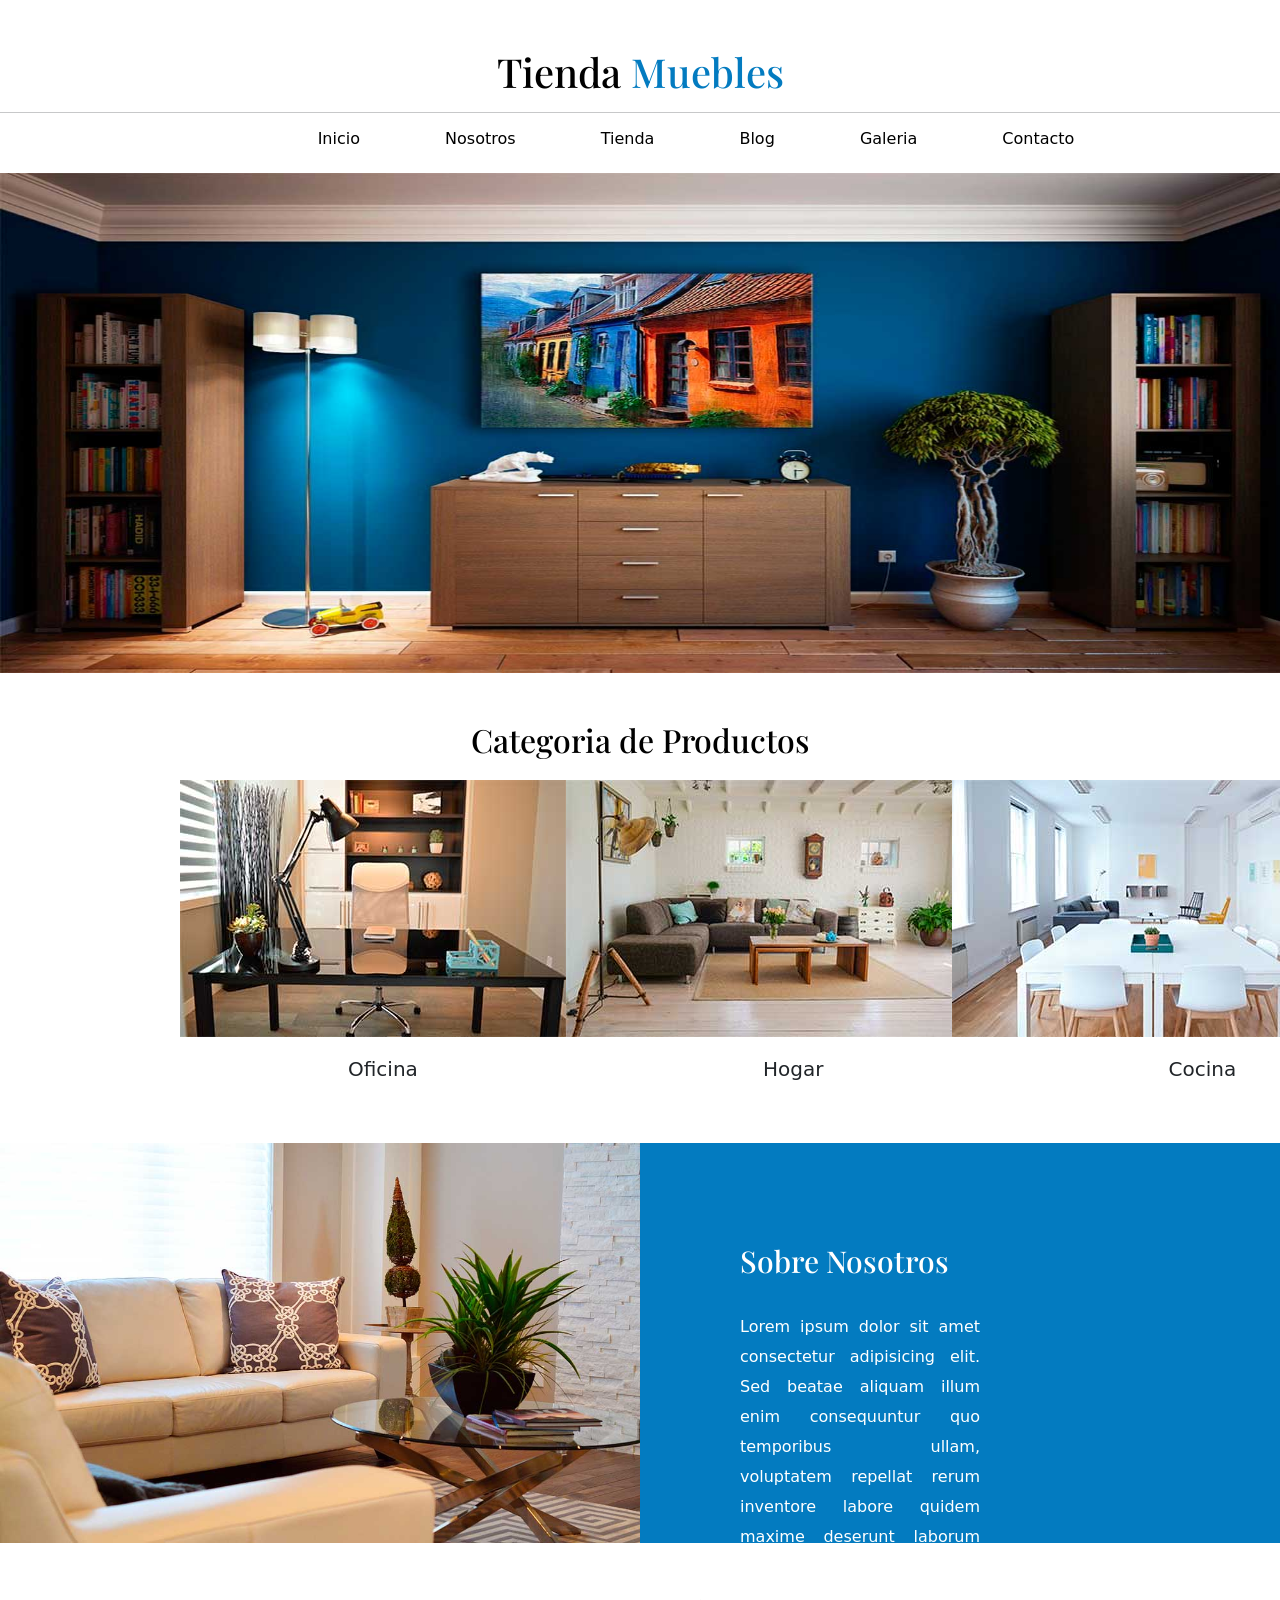
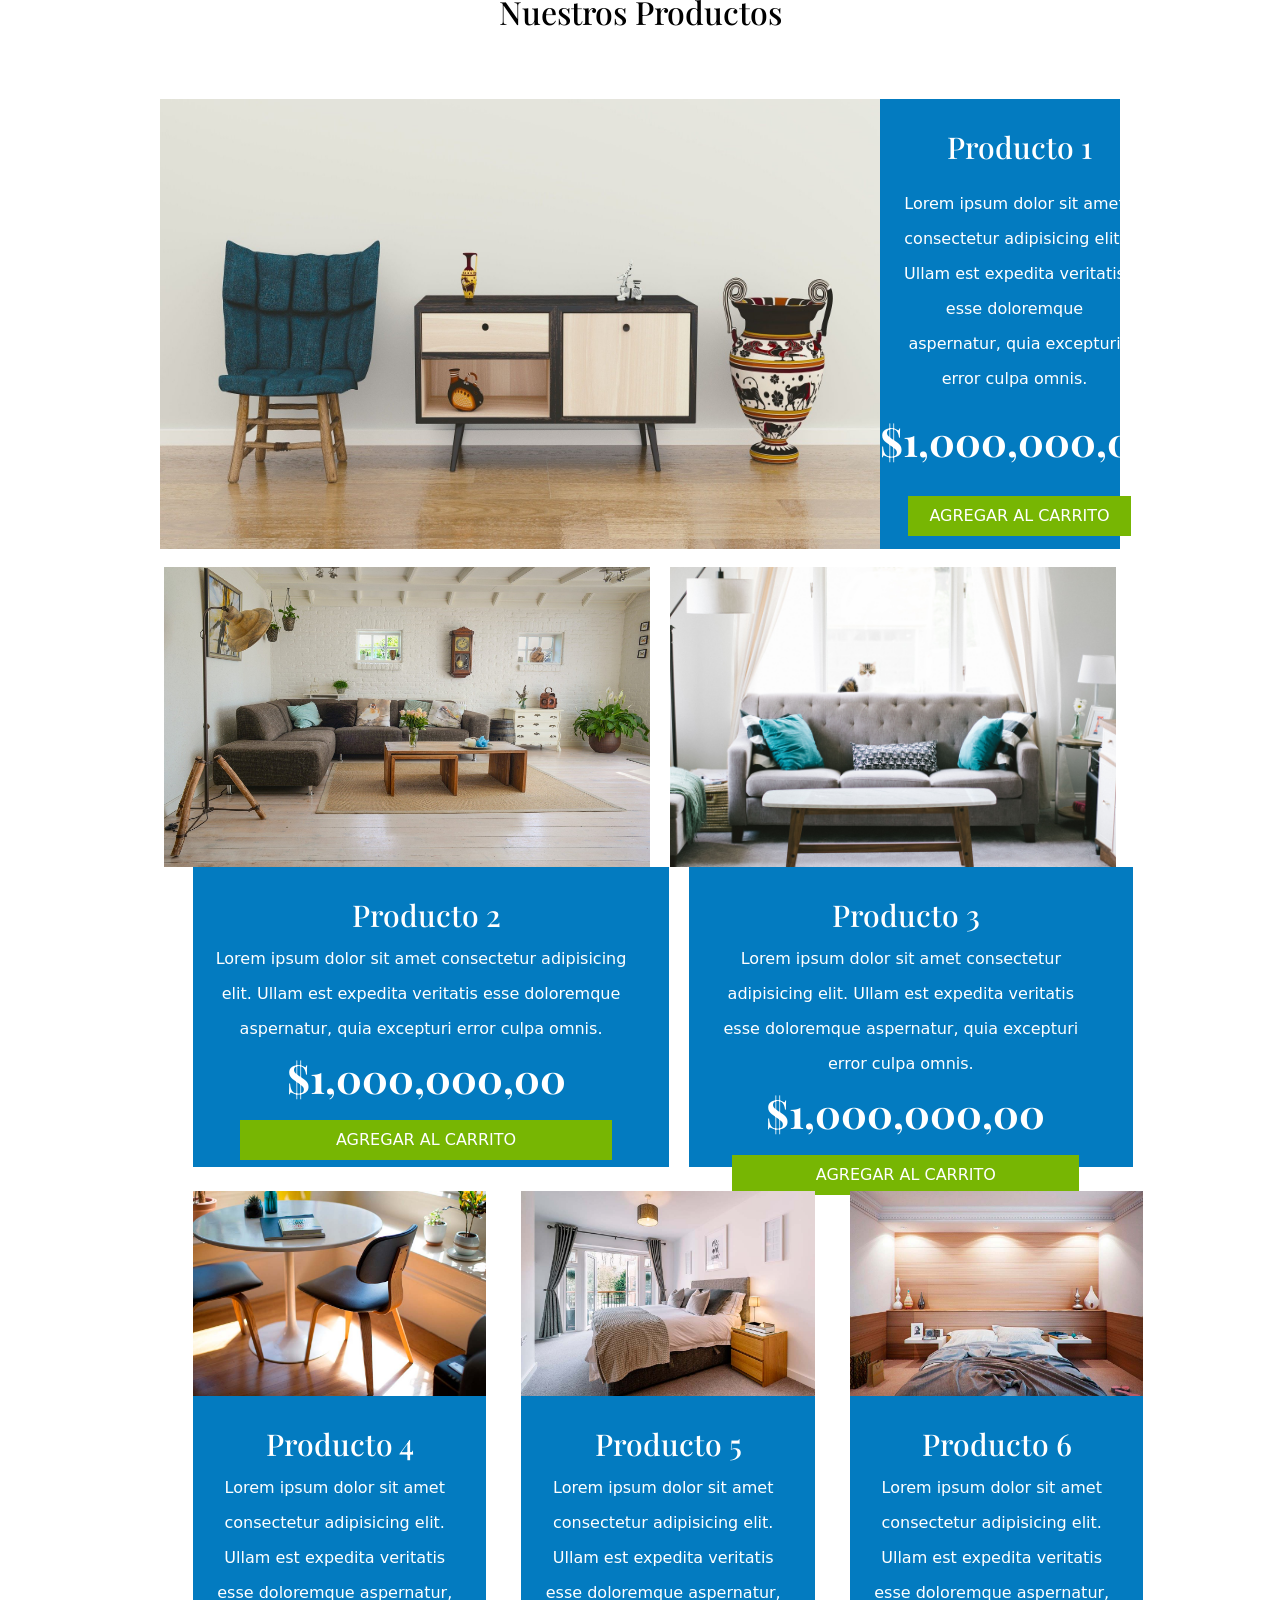
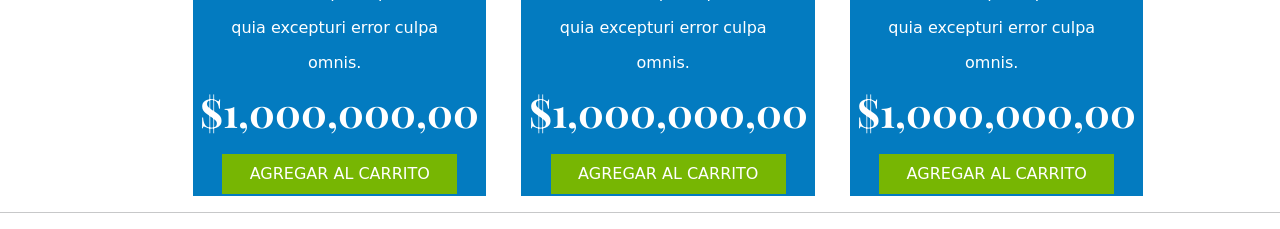
<file: index.html>
<!DOCTYPE html>
<html lang="en">
<head>
    <meta charset="UTF-8">
    <meta http-equiv="X-UA-Compatible" content="IE=edge">
    <meta name="viewport" content="width=device-width, initial-scale=1.0">
    <link rel="stylesheet" href="/stylesheet.css">
    <link href="https://cdn.jsdelivr.net/npm/bootstrap@5.0.2/dist/css/bootstrap.min.css" rel="stylesheet" integrity="sha384-EVSTQN3/azprG1Anm3QDgpJLIm9Nao0Yz1ztcQTwFspd3yD65VohhpuuCOmLASjC" crossorigin="anonymous">
<script src="https://cdn.jsdelivr.net/npm/bootstrap@5.0.2/dist/js/bootstrap.bundle.min.js" integrity="sha384-MrcW6ZMFYlzcLA8Nl+NtUVF0sA7MsXsP1UyJoMp4YLEuNSfAP+JcXn/tWtIaxVXM" crossorigin="anonymous"></script>
<link rel="preconnect" href="https://fonts.googleapis.com">
<link rel="preconnect" href="https://fonts.gstatic.com">
<link href="https://fonts.googleapis.com/css2?family=Playfair+Display:wght@700&family=Raleway:wght@400;700;900&display=swap" rel="stylesheet">
    <title>Muebles</title>
    
</head>
                    <div class="text-center pt-5">
                <h1 style="font-family: 'Playfair Display';">
                <span style="color:black;">Tienda</span> <span style="color:#037BC0;">Muebles</span>
                <hr>
                </h1>
                        </div>
                    <div class="text-center d-inline h6">
   <ul style="list-style-type: none;margin: 0;">
    <li style="display:inline; margin-left: 80px; font-weight: light;"><a href="/index.html" style="color:black;">Inicio</a></li>
    <li style="display:inline; margin-left: 80px; font-weight: light;"><a href="/Nosotros.html" style="color:black;">Nosotros</a></li>
    <li style="display:inline; margin-left: 80px; font-weight: light;"><a href="/Tienda.html" style="color:black;">Tienda</a></li>
    <li style="display:inline; margin-left: 80px; font-weight: light;"><a href="/Blog.html" style="color:black;">Blog</a></li>
    <li style="display:inline; margin-left: 80px; font-weight: light;"><a href="/Galeria.html" style="color:black;">Galeria</a></li>
    <li style="display:inline; margin-left: 80px; font-weight: light;"><a href="/Contacto.html" style="color:black;">Contacto</a></li>
    </ul>
                    </div>
<body>
        <div>
    <img src="/Imagenes Ecommerce/principal.jpg" style="width: 100%; height:500px; margin-top:25px ;">
    </div>
            <div class="text-center mt-5">
        <h2 style="color:black; font-family: 'Playfair Display';" style="text-align:center;">
            Categoria de Productos
        </h2>
    </div>
            <div style="display: grid; grid-auto-flow:column; grid-column-gap: 0px; margin-left: 180px; margin-top:20px; margin-right:180px ;">
            <img src="Imagenes Ecommerce/categoria1.jpg">

            <img src="Imagenes Ecommerce/categoria2.jpg">
            <img src="Imagenes Ecommerce/categoria3.jpg">
            </div>
            <div style="margin-top:20px">
            <span style="margin-left:348px; margin-top:50px ;" class="h5">Oficina</span>
            <span style="margin-left:340px ;" class="h5">Hogar</span>
            <span style="margin-left:340px ;" class="h5">Cocina</span>
            </div>
                <div>
                <div style=" width: 50%; height:400px; background-color: #037BC0;  float:right; margin-top:60px ;"><h2 style="font-family: 'Playfair Display'; color: white; font-size:30px; padding-left:100px; padding-top: 100px;">Sobre Nosotros</h2><h6 style="color:white; font-weight:lighter; text-align:justify; padding-left:100px; padding-right:300px; line-height:30px; padding-top: 25px;">Lorem ipsum dolor sit amet consectetur adipisicing elit. Sed beatae aliquam illum enim consequuntur quo temporibus ullam, voluptatem repellat rerum inventore labore quidem maxime deserunt laborum asperiores perspiciatis! Perspiciatis, sit?</h6></div>
                <img src="/Imagenes Ecommerce/nosotros.jpg" style="width: 50%; height:400px;  float:left; margin-top:60px ;">
                </div>
                
                <h2 class="Nuestros-Productos" style="color:black; font-family: 'Playfair Display'; padding-top:450px ;">
                    Nuestros Productos
                </h2>
               <div class="DivProducts">
                <img src="/Imagenes Ecommerce/galeria_09.jpg" class="imagen-item-1">
                <div class="DivItem">
                    <h1 style="font-family: 'Playfair Display'; color: white; font-size: 30px; text-align: center; padding-top:30px;">Producto 1</h1>
                    <h6 style="color:white; font-weight:lighter; text-align:center; padding-left:20px; padding-right:30px; line-height:35px;
">Lorem ipsum dolor sit amet consectetur adipisicing elit. Ullam est expedita veritatis esse doloremque aspernatur, quia excepturi error culpa omnis.</h6>
                    <h1 style="font-family:'Playfair Display'; color:white; font-weight:bolder; text-align: center;padding-bottom:10px">$1,000,000,00</h1>
                    <div class="agregar-carrito1"><h6 style="color:white; padding-top:10px; text-align: center;">AGREGAR AL CARRITO</h1></div>
                    </div>
                </div>
                <br><br><br><br><br><br><br><br><br><br><br><br><br><br><br><br><br><br><br><br><br><br>
            <div style="padding-left:40px; display:flex; justify-content: center; align-items: center;">
            <img src="/Imagenes Ecommerce/galeria_07.jpg" class="imagen-7">
            <img src="/Imagenes Ecommerce/galeria_06.jpg" class="imagen-6">
            </div>
        <div class="product-2">
            <div style="width: 43.8%;height:300px;padding-right:10px; background-color: #037BC0;" class="float-left">
                <h1 style="font-family: 'Playfair Display'; color: white; font-size: 30px; text-align: center; padding-top:30px;">Producto 2</h1>
                <h6 style="color:white; font-weight:lighter; text-align:center; padding-left:20px; padding-right:30px; line-height:35px;
">Lorem ipsum dolor sit amet consectetur adipisicing elit. Ullam est expedita veritatis esse doloremque aspernatur, quia excepturi error culpa omnis.</h6>
<h1 style="font-family:'Playfair Display'; color:white; font-weight:bolder; text-align: center;padding-bottom:10px">$1,000,000,00</h1>
<div class="agregar-carrito1"><h6 style="color:white; padding-top:10px; text-align: center;">AGREGAR AL CARRITO</h1></div>
        </div>
        <div style="padding-left:20px;"></div>
        <div style="width: 40.8%;height:300px;padding-right:10px; background-color: #037BC0;">
            <h1 style="font-family: 'Playfair Display'; color: white; font-size: 30px; text-align: center; padding-top:30px;">Producto 3</h1>
            <h6 style="color:white; font-weight:lighter; text-align:center; padding-left:20px; padding-right:30px; line-height:35px;
">Lorem ipsum dolor sit amet consectetur adipisicing elit. Ullam est expedita veritatis esse doloremque aspernatur, quia excepturi error culpa omnis.</h6>
<h1 style="font-family:'Playfair Display'; color:white; font-weight:bolder; text-align: center;padding-bottom:10px">$1,000,000,00</h1>
<div class="agregar-carrito1"><h6 style="color:white; padding-top:10px; text-align: center;">AGREGAR AL CARRITO</h1></div>
    </div>
</div>
<br>
    <div class="product-3">
        <img src="/Imagenes Ecommerce/producto4.jpg" style="width: 27%;">
        <div style="padding-left:35px ;"></div>
        <img src="/Imagenes Ecommerce/producto5.jpg" style="width: 27%;">
        <div style="padding-left:35px ;"></div>
        <img src="/Imagenes Ecommerce/producto6.jpg" style="width: 27%;">
        <div class="divitem-456"></div>
</div>
<div class="divitem-456">
    <div style="width:27%; background-color: #037BC0; height:400px;">  <h1 style="font-family: 'Playfair Display'; color: white; font-size: 30px; text-align: center; padding-top:30px;">Producto 4</h1> <h6 style="color:white; font-weight:lighter; text-align:center; padding-left:20px; padding-right:30px; line-height:35px;
        ">Lorem ipsum dolor sit amet consectetur adipisicing elit. Ullam est expedita veritatis esse doloremque aspernatur, quia excepturi error culpa omnis.</h6> <h1 style="font-family:'Playfair Display'; color:white; font-weight:bolder; text-align: center;padding-bottom:10px">$1,000,000,00</h1> <div class="agregar-carrito1"><h6 style="color:white; padding-top:10px; text-align: center;">AGREGAR AL CARRITO</h1></div></div>
    <div style="padding-left:35px ;"></div>
    <div style="width:27%; background-color: #037BC0; height:400px;"> <h1 style="font-family: 'Playfair Display'; color: white; font-size: 30px; text-align: center; padding-top:30px;">Producto 5</h1> <h6 style="color:white; font-weight:lighter; text-align:center; padding-left:20px; padding-right:30px; line-height:35px;
        ">Lorem ipsum dolor sit amet consectetur adipisicing elit. Ullam est expedita veritatis esse doloremque aspernatur, quia excepturi error culpa omnis.</h6> <h1 style="font-family:'Playfair Display'; color:white; font-weight:bolder; text-align: center;padding-bottom:10px">$1,000,000,00</h1> <div class="agregar-carrito1"><h6 style="color:white; padding-top:10px; text-align: center;">AGREGAR AL CARRITO</h1></div></div>
    <div style="padding-left:35px ;"></div>
    <div style="width:27%; background-color: #037BC0; height:400px;"> <h1 style="font-family: 'Playfair Display'; color: white; font-size: 30px; text-align: center; padding-top:30px;">Producto 6</h1> <h6 style="color:white; font-weight:lighter; text-align:center; padding-left:20px; padding-right:30px; line-height:35px;
        ">Lorem ipsum dolor sit amet consectetur adipisicing elit. Ullam est expedita veritatis esse doloremque aspernatur, quia excepturi error culpa omnis.</h6> <h1 style="font-family:'Playfair Display'; color:white; font-weight:bolder; text-align: center;padding-bottom:10px">$1,000,000,00</h1> <div class="agregar-carrito1"><h6 style="color:white; padding-top:10px; text-align: center;">AGREGAR AL CARRITO</h1></div></div>

</div>


<hr>
</body>

</html>
</file>
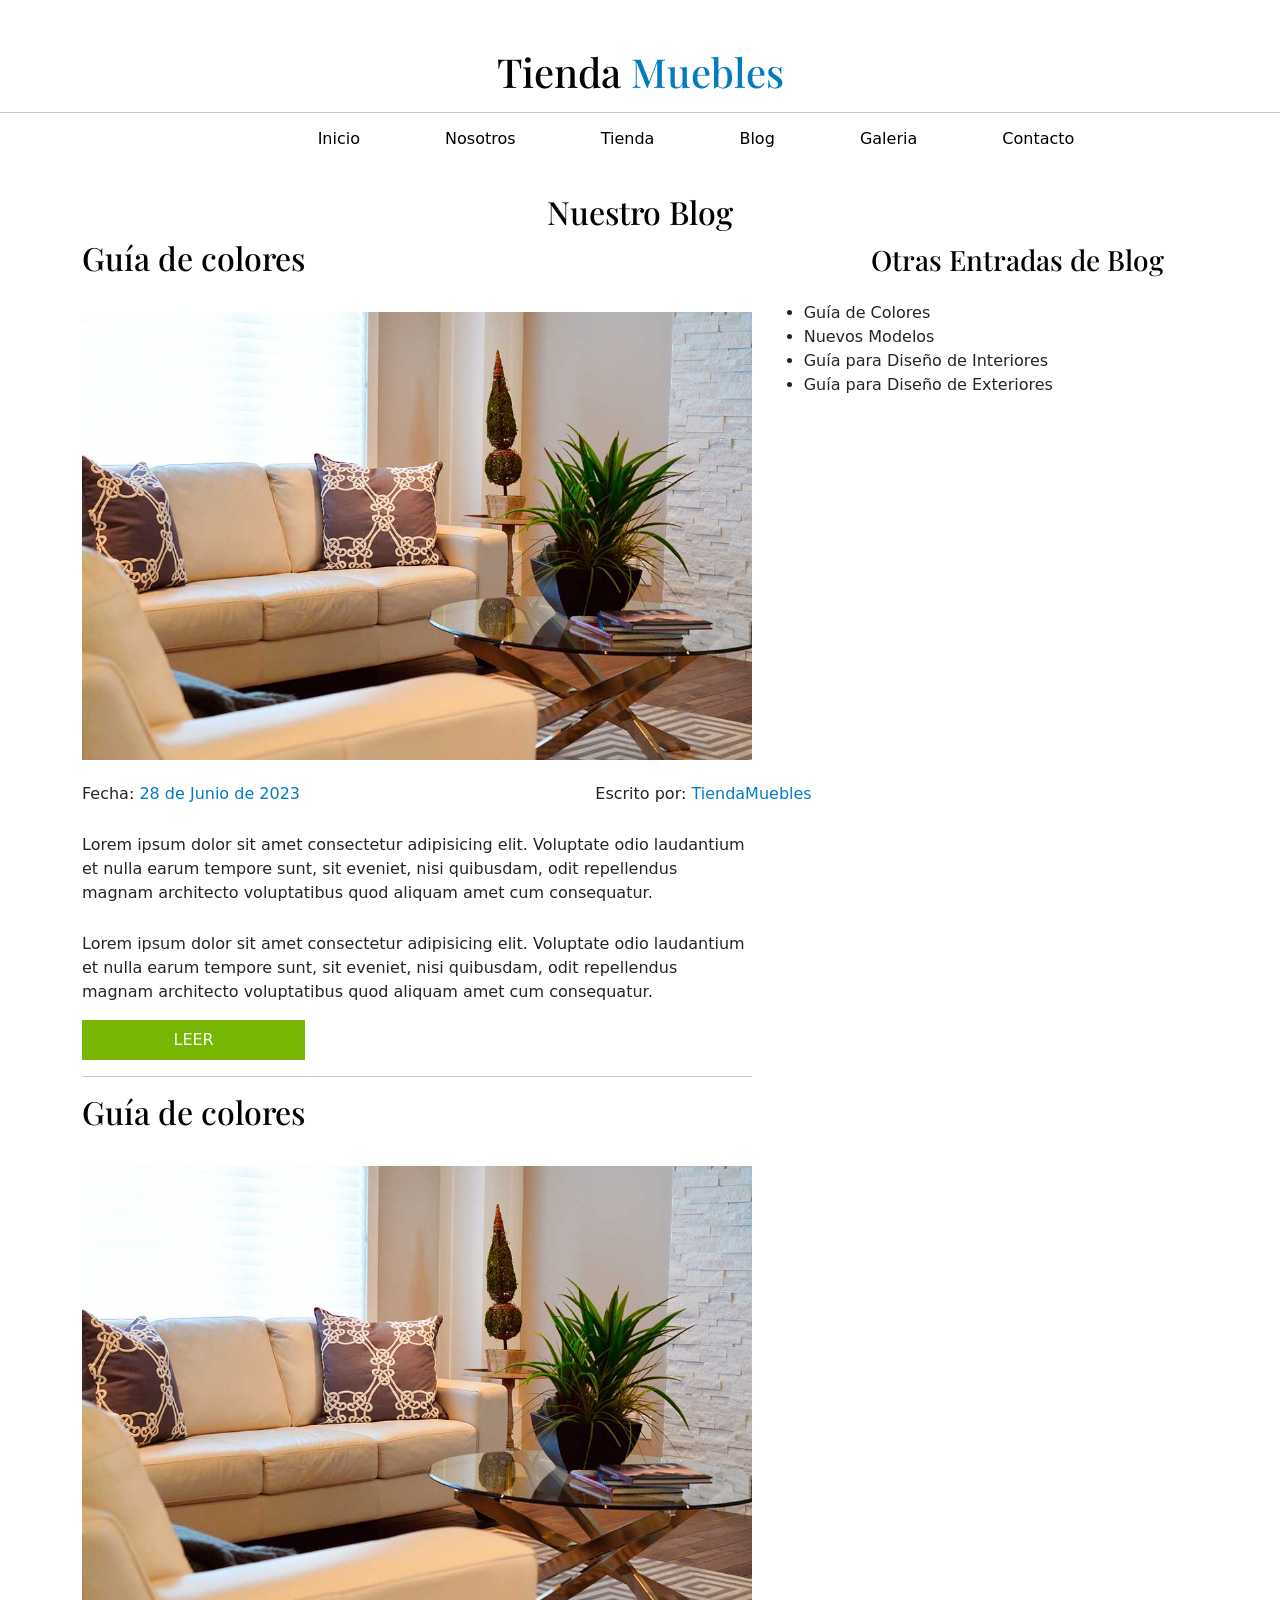
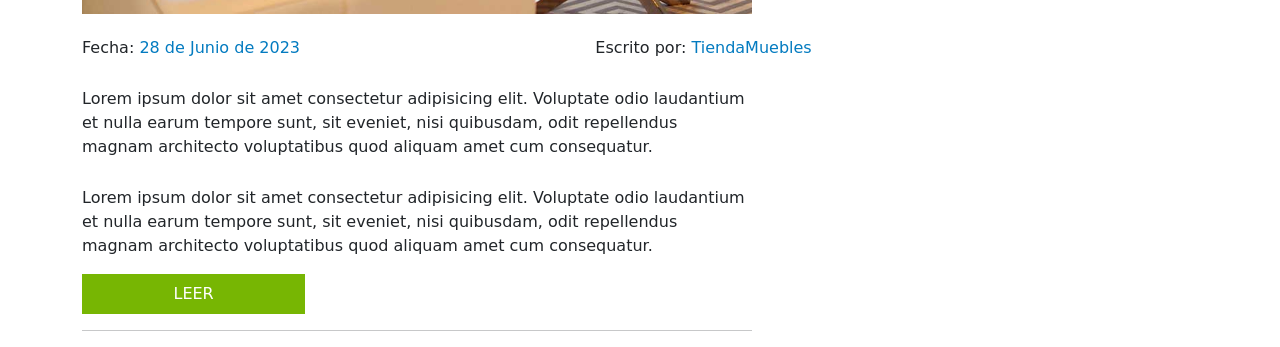
<file: Blog.html>
<!DOCTYPE html>
<html lang="en">
<head>
    <meta charset="UTF-8">
    <meta http-equiv="X-UA-Compatible" content="IE=edge">
    <meta name="viewport" content="width=device-width, initial-scale=1.0">
    <link rel="stylesheet" href="/stylesheet.css">
    <link href="https://cdn.jsdelivr.net/npm/bootstrap@5.0.2/dist/css/bootstrap.min.css" rel="stylesheet" integrity="sha384-EVSTQN3/azprG1Anm3QDgpJLIm9Nao0Yz1ztcQTwFspd3yD65VohhpuuCOmLASjC" crossorigin="anonymous">
<script src="https://cdn.jsdelivr.net/npm/bootstrap@5.0.2/dist/js/bootstrap.bundle.min.js" integrity="sha384-MrcW6ZMFYlzcLA8Nl+NtUVF0sA7MsXsP1UyJoMp4YLEuNSfAP+JcXn/tWtIaxVXM" crossorigin="anonymous"></script>
<link rel="preconnect" href="https://fonts.googleapis.com">
<link rel="preconnect" href="https://fonts.gstatic.com" crossorigin>
<link href="https://fonts.googleapis.com/css2?family=Playfair+Display:wght@700&family=Raleway:wght@400;700;900&display=swap" rel="stylesheet">
    <title>Muebles</title>
    
</head>
                    <div class="text-center pt-5">
                <h1 style="font-family: 'Playfair Display';">
                <span style="color:black;">Tienda</span> <span style="color:#037BC0;">Muebles</span>
                <hr>
                </h1>
                        </div>
                    <div class="text-center d-inline h6">
   <ul style="list-style-type: none;margin: 0;">
    <li style="display:inline; margin-left: 80px; font-weight: light;"><a href="/index.html" style="color:black;">Inicio</a></li>
    <li style="display:inline; margin-left: 80px; font-weight: light;"><a href="/Nosotros.html" style="color:black;">Nosotros</a></li>
    <li style="display:inline; margin-left: 80px; font-weight: light;"><a href="/Tienda.html" style="color:black;">Tienda</a></li>
    <li style="display:inline; margin-left: 80px; font-weight: light;"><a href="/Blog.html" style="color:black;">Blog</a></li>
    <li style="display:inline; margin-left: 80px; font-weight: light;"><a href="/Galeria.html" style="color:black;">Galeria</a></li>
    <li style="display:inline; margin-left: 80px; font-weight: light;"><a href="/Contacto.html" style="color:black;">Contacto</a></li>
    </ul>
                    </div>
<div class="container">
    <body>
        <h2 class="text-center" style="color:black; font-family: 'Playfair Display'; padding-top: 4%;">
            Nuestro Blog
        </h2>
            <div class="superior">
                <h2 style="color:black; font-family: 'Playfair Display'; display:inline;">
                    Guía de colores
                </h2>
                <h3  style="color:black; font-family: 'Playfair Display'; width:40%; display:inline; padding-left: 50%;" class="otras">
                    Otras Entradas de Blog
                </h3>
                <img src="/nosotros.jpg" style="width:60%; padding-top:3%; display: inline;">
                <ul style="float:right; padding-right:13%; padding-top:2%;">
                    <li>Guía de Colores</li>
                    <li>Nuevos Modelos</li>
                    <li>Guía para Diseño de Interiores</li>
                    <li>Guía para Diseño de Exteriores</li>
                </ul>
            </div>
                    <div style="display:inline;">
                        <h6 class="pt-4">
                            Fecha: <span style="color:#037BC0; display:inline;"> 28 de Junio de 2023</span> <span style="padding-left:26% ;">Escrito por: <span style="color:#037BC0 ;">TiendaMuebles</span></span>
                        </h6>
                    </div>
                        <div>
                            <p style="width:60%; padding-top:2%;">Lorem ipsum dolor sit amet consectetur adipisicing elit. Voluptate odio laudantium et nulla earum tempore sunt, sit eveniet, nisi quibusdam, odit repellendus magnam architecto voluptatibus quod aliquam amet cum consequatur.</p>
                            <p style="width:60%; padding-top:1%;">Lorem ipsum dolor sit amet consectetur adipisicing elit. Voluptate odio laudantium et nulla earum tempore sunt, sit eveniet, nisi quibusdam, odit repellendus magnam architecto voluptatibus quod aliquam amet cum consequatur.</p>
                            <div class="Leer"><h6 style="color:white; padding-top:10px; text-align: center;">LEER</h1></div>
                        </div>
                        <hr style="width:60% ;">

                        <div class="superior">
                            <h2 style="color:black; font-family: 'Playfair Display'; display:inline;">
                                Guía de colores
                            </h2>
                            <h3  style="color:white; font-family: 'Playfair Display'; width:40%; display:inline; padding-left: 50%;" class="otras">
                                Otras Entradas de Blog
                            </h3>
                            <img src="/nosotros.jpg" style="width:60%; padding-top:3%; display: inline;">
                        </div>
                                <div style="display:inline;">
                                    <h6 class="pt-4">
                                        Fecha: <span style="color:#037BC0; display:inline;"> 28 de Junio de 2023</span> <span style="padding-left:26% ;">Escrito por: <span style="color:#037BC0 ;">TiendaMuebles</span></span>
                                    </h6>
                                </div>
                                    <div>
                                        <p style="width:60%; padding-top:2%;">Lorem ipsum dolor sit amet consectetur adipisicing elit. Voluptate odio laudantium et nulla earum tempore sunt, sit eveniet, nisi quibusdam, odit repellendus magnam architecto voluptatibus quod aliquam amet cum consequatur.</p>
                                        <p style="width:60%; padding-top:1%;">Lorem ipsum dolor sit amet consectetur adipisicing elit. Voluptate odio laudantium et nulla earum tempore sunt, sit eveniet, nisi quibusdam, odit repellendus magnam architecto voluptatibus quod aliquam amet cum consequatur.</p>
                                        <div class="Leer"><h6 style="color:white; padding-top:10px; text-align: center;">LEER</h1></div>
                                    </div>
                                    <hr style="width:60% ;">
    </body>
</div>
</file>
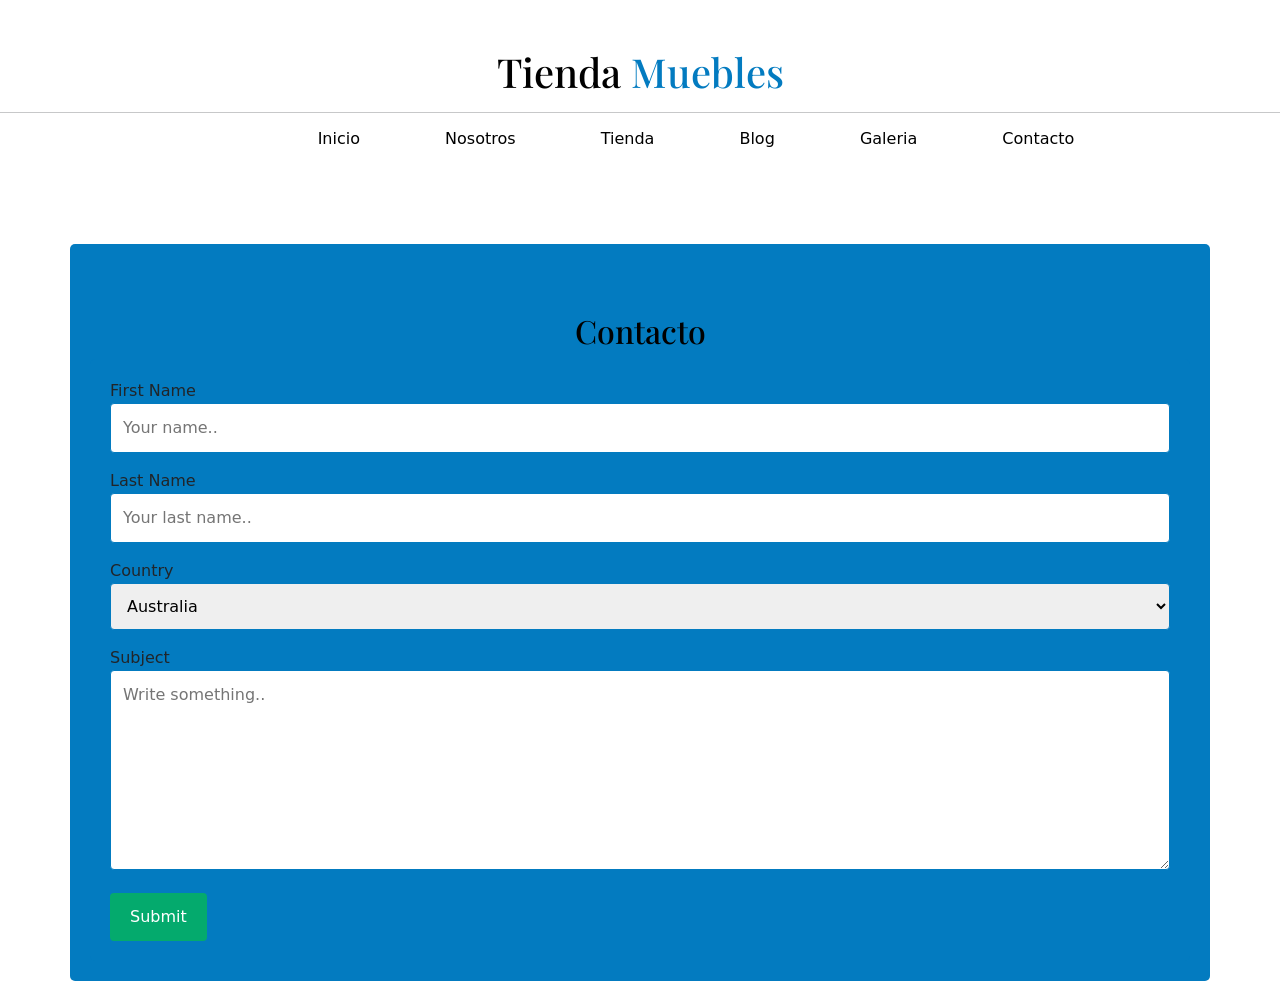
<file: Contacto.html>
<!DOCTYPE html>
<html lang="en">
<head>
    <meta charset="UTF-8">
    <meta http-equiv="X-UA-Compatible" content="IE=edge">
    <meta name="viewport" content="width=device-width, initial-scale=1.0">
    <link rel="stylesheet" href="/stylesheet.css">
    <link href="https://cdn.jsdelivr.net/npm/bootstrap@5.0.2/dist/css/bootstrap.min.css" rel="stylesheet" integrity="sha384-EVSTQN3/azprG1Anm3QDgpJLIm9Nao0Yz1ztcQTwFspd3yD65VohhpuuCOmLASjC" crossorigin="anonymous">
<script src="https://cdn.jsdelivr.net/npm/bootstrap@5.0.2/dist/js/bootstrap.bundle.min.js" integrity="sha384-MrcW6ZMFYlzcLA8Nl+NtUVF0sA7MsXsP1UyJoMp4YLEuNSfAP+JcXn/tWtIaxVXM" crossorigin="anonymous"></script>
<link rel="preconnect" href="https://fonts.googleapis.com">
<link rel="preconnect" href="https://fonts.gstatic.com" crossorigin>
<link href="https://fonts.googleapis.com/css2?family=Playfair+Display:wght@700&family=Raleway:wght@400;700;900&display=swap" rel="stylesheet">
    <title>Muebles</title>
    
</head>
                    <div class="text-center pt-5">
                <h1 style="font-family: 'Playfair Display';">
                <span style="color:black;">Tienda</span> <span style="color:#037BC0;">Muebles</span>
                <hr>
                </h1>
                        </div>
                    <div class="text-center d-inline h6">
   <ul style="list-style-type: none;margin: 0;">
    <li style="display:inline; margin-left: 80px; font-weight: light;"><a href="/index.html" style="color:black;">Inicio</a></li>
    <li style="display:inline; margin-left: 80px; font-weight: light;"><a href="/Nosotros.html" style="color:black;">Nosotros</a></li>
    <li style="display:inline; margin-left: 80px; font-weight: light;"><a href="/Tienda.html" style="color:black;">Tienda</a></li>
    <li style="display:inline; margin-left: 80px; font-weight: light;"><a href="/Blog.html" style="color:black;">Blog</a></li>
    <li style="display:inline; margin-left: 80px; font-weight: light;"><a href="/Galeria.html" style="color:black;">Galeria</a></li>
    <li style="display:inline; margin-left: 80px; font-weight: light;"><a href="/Contacto.html" style="color:black;">Contacto</a></li>
    </ul>
                    </div>
<br>
<br>
<br>
<br>
<div class="container">
                    <body>
                        <h2 style="color:black; font-family: 'Playfair Display';" class="text-center pt-5"">
                            Contacto
                        </h2>


                        <div class="container">
                            <form action="xd.html">
                          
                              <label for="fname">First Name</label>
                              <input type="text" id="fname" name="firstname" placeholder="Your name..">
                          
                              <label for="lname">Last Name</label>
                              <input type="text" id="lname" name="lastname" placeholder="Your last name..">
                          
                              <label for="country">Country</label>
                              <select id="country" name="country">
                                <option value="australia">Australia</option>
                                <option value="canada">Canada</option>
                                <option value="usa">USA</option>
                                <option value="usa">Venezuela</option>
                                <option value="usa">Jose Manuel Maldito</option>


                              </select>
                          
                              <label for="subject">Subject</label>
                              <textarea id="subject" name="subject" placeholder="Write something.." style="height:200px"></textarea>
                          
                              <input type="submit" value="Submit">
                          
                            </form>
                          </div>
                    </body>

                </div>

<style>
    input[type=text], select, textarea {
  width: 100%; 
  padding: 12px; 
  border: 1px solid #037BC0; 
  border-radius: 4px; 
  box-sizing: border-box; /
  margin-top: 6px; 
  margin-bottom: 16px; 
  resize: vertical 
}

input[type=submit] {
  background-color: #04AA6D;
  color: white;
  padding: 12px 20px;
  border: none;
  border-radius: 4px;
  cursor: pointer;
}

input[type=submit]:hover {
  background-color: #45a049;
}

.container {
  border-radius: 5px;
  background-color: #037BC0;
  padding: 20px;
}
</style>
</html>
</file>
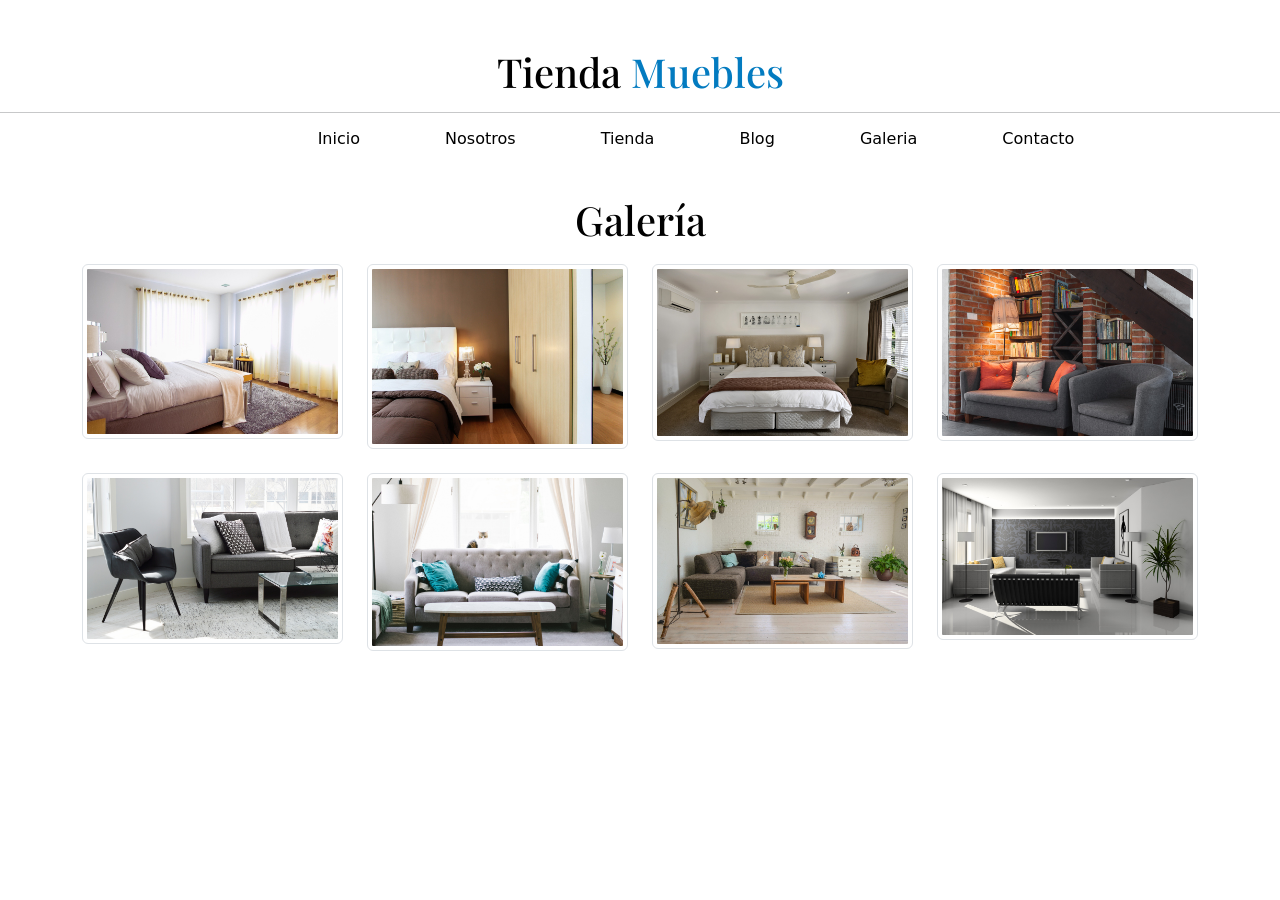
<file: Galeria.html>
<!DOCTYPE html>
<html lang="en">
<head>
    <meta charset="UTF-8">
    <meta http-equiv="X-UA-Compatible" content="IE=edge">
    <meta name="viewport" content="width=device-width, initial-scale=1.0">
    <link rel="stylesheet" href="/stylesheet.css">
    <link href="https://cdn.jsdelivr.net/npm/bootstrap@5.0.2/dist/css/bootstrap.min.css" rel="stylesheet" integrity="sha384-EVSTQN3/azprG1Anm3QDgpJLIm9Nao0Yz1ztcQTwFspd3yD65VohhpuuCOmLASjC" crossorigin="anonymous">
<script src="https://cdn.jsdelivr.net/npm/bootstrap@5.0.2/dist/js/bootstrap.bundle.min.js" integrity="sha384-MrcW6ZMFYlzcLA8Nl+NtUVF0sA7MsXsP1UyJoMp4YLEuNSfAP+JcXn/tWtIaxVXM" crossorigin="anonymous"></script>
<link rel="preconnect" href="https://fonts.googleapis.com">
<link rel="preconnect" href="https://fonts.gstatic.com" crossorigin>
<link href="https://fonts.googleapis.com/css2?family=Playfair+Display:wght@700&family=Raleway:wght@400;700;900&display=swap" rel="stylesheet">
    <title>Muebles</title>
    
</head>
                    <div class="text-center pt-5">
                <h1 style="font-family: 'Playfair Display';">
                <span style="color:black;">Tienda</span> <span style="color:#037BC0;">Muebles</span>
                <hr>
                </h1>
                        </div>
                    <div class="text-center d-inline h6">
   <ul style="list-style-type: none;margin: 0;">
    <li style="display:inline; margin-left: 80px; font-weight: light;"><a href="/index.html" style="color:black;">Inicio</a></li>
    <li style="display:inline; margin-left: 80px; font-weight: light;"><a href="/Nosotros.html" style="color:black;">Nosotros</a></li>
    <li style="display:inline; margin-left: 80px; font-weight: light;"><a href="/Tienda.html" style="color:black;">Tienda</a></li>
    <li style="display:inline; margin-left: 80px; font-weight: light;"><a href="/Blog.html" style="color:black;">Blog</a></li>
    <li style="display:inline; margin-left: 80px; font-weight: light;"><a href="/Galeria.html" style="color:black;">Galeria</a></li>
    <li style="display:inline; margin-left: 80px; font-weight: light;"><a href="/Contacto.html" style="color:black;">Contacto</a></li>
    </ul>
                    </div>

                    <body>
                        <div class="container">
                            <h1 style="font-family: 'Playfair Display'; color: black;" class="text-center pt-5">Galería</h1>
                            <div class="row text-center text-lg-start">
                            <div style="padding-top:1% ;"></div>
                              <div class="col-lg-3 col-md-4 col-6">
                                <a href="#" class="d-block mb-4 h-100">
                                  <img class="img-fluid img-thumbnail" src="/Imagenes Ecommerce/galeria_01.jpg" alt="">
                                </a>
                              </div>
                              <div class="col-lg-3 col-md-4 col-6">
                                <a href="#" class="d-block mb-4 h-100">
                                  <img class="img-fluid img-thumbnail" src="/Imagenes Ecommerce/galeria_02.jpg" alt="">
                                </a>
                              </div>
                              <div class="col-lg-3 col-md-4 col-6">
                                <a href="#" class="d-block mb-4 h-100">
                                  <img class="img-fluid img-thumbnail" src="/Imagenes Ecommerce/galeria_03.jpg" alt="">
                                </a>
                              </div>
                              <div class="col-lg-3 col-md-4 col-6">
                                <a href="#" class="d-block mb-4 h-100">
                                  <img class="img-fluid img-thumbnail" src="/Imagenes Ecommerce/galeria_04.jpg" alt="">
                                </a>
                              </div>
                              <div class="col-lg-3 col-md-4 col-6">
                                <a href="#" class="d-block mb-4 h-100">
                                  <img class="img-fluid img-thumbnail" src="/Imagenes Ecommerce/galeria_05.jpg" alt="">
                                </a>
                              </div>
                              <div class="col-lg-3 col-md-4 col-6">
                                <a href="#" class="d-block mb-4 h-100">
                                  <img class="img-fluid img-thumbnail" src="/Imagenes Ecommerce/galeria_06.jpg" alt="">
                                </a>
                              </div>
                              <div class="col-lg-3 col-md-4 col-6">
                                <a href="#" class="d-block mb-4 h-100">
                                  <img class="img-fluid img-thumbnail" src="/Imagenes Ecommerce/galeria_07.jpg" alt="">
                                </a>
                              </div>
                              <div class="col-lg-3 col-md-4 col-6">
                                <a href="#" class="d-block mb-4 h-100">
                                  <img class="img-fluid img-thumbnail" src="/Imagenes Ecommerce/galeria_08.jpg"" alt="">
                                </a>
                              </div>

                            </div>
                          
                          </div>
                    </body>
</html>
</file>
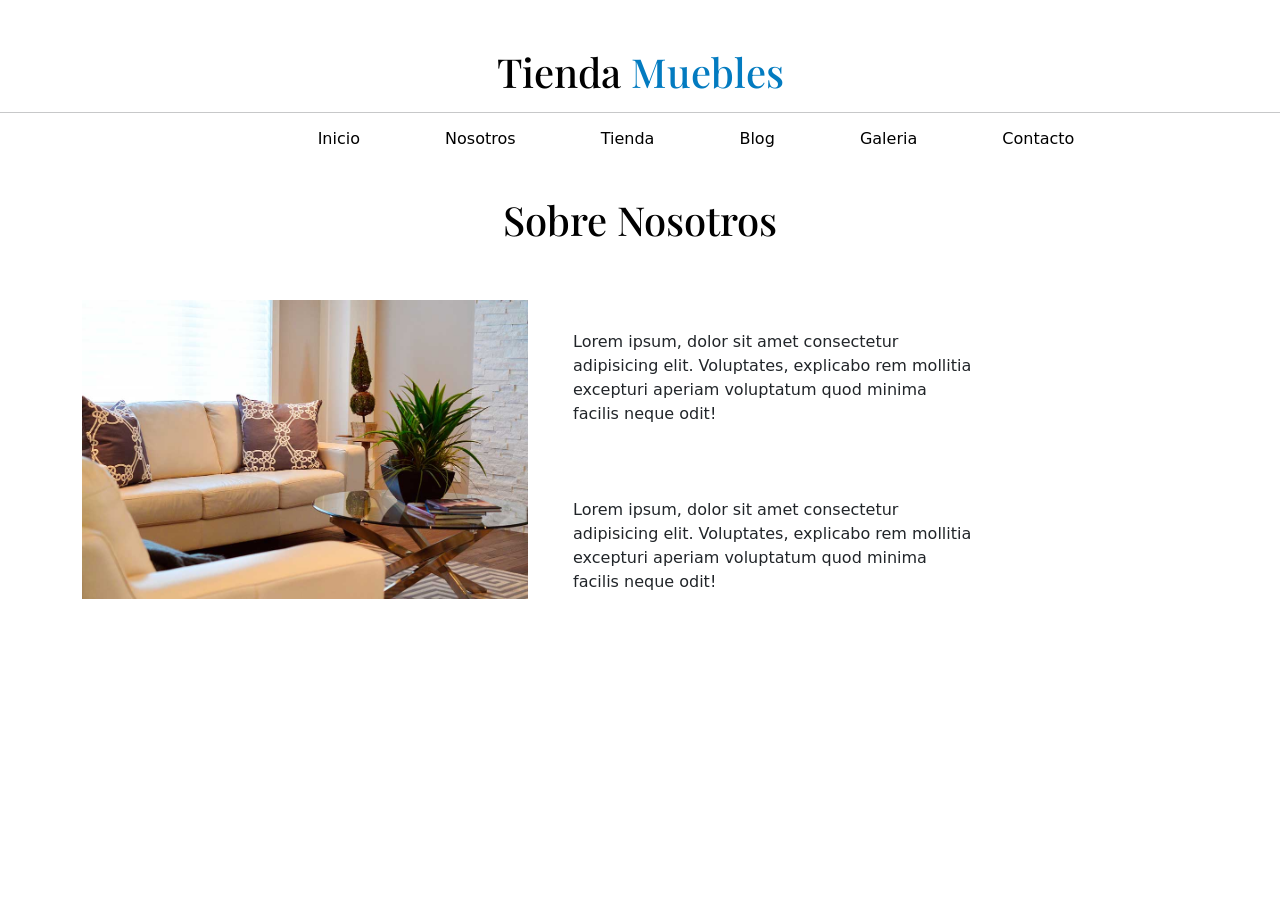
<file: Nosotros.html>
<!DOCTYPE html>
<html lang="en">
<head>
    <meta charset="UTF-8">
    <meta http-equiv="X-UA-Compatible" content="IE=edge">
    <meta name="viewport" content="width=device-width, initial-scale=1.0">
    <link rel="stylesheet" href="/stylesheet.css">
    <link href="https://cdn.jsdelivr.net/npm/bootstrap@5.0.2/dist/css/bootstrap.min.css" rel="stylesheet" integrity="sha384-EVSTQN3/azprG1Anm3QDgpJLIm9Nao0Yz1ztcQTwFspd3yD65VohhpuuCOmLASjC" crossorigin="anonymous">
<script src="https://cdn.jsdelivr.net/npm/bootstrap@5.0.2/dist/js/bootstrap.bundle.min.js" integrity="sha384-MrcW6ZMFYlzcLA8Nl+NtUVF0sA7MsXsP1UyJoMp4YLEuNSfAP+JcXn/tWtIaxVXM" crossorigin="anonymous"></script>
<link rel="preconnect" href="https://fonts.googleapis.com">
<link rel="preconnect" href="https://fonts.gstatic.com" crossorigin>
<link href="https://fonts.googleapis.com/css2?family=Playfair+Display:wght@700&family=Raleway:wght@400;700;900&display=swap" rel="stylesheet">
    <title>Muebles</title>
    
</head>
                    <div class="text-center pt-5">
                <h1 style="font-family: 'Playfair Display';">
                <span style="color:black;">Tienda</span> <span style="color:#037BC0;">Muebles</span>
                <hr>
                </h1>
                        </div>
                    <div class="text-center d-inline h6">
   <ul style="list-style-type: none;margin: 0;">
    <li style="display:inline; margin-left: 80px; font-weight: light;"><a href="/index.html" style="color:black;">Inicio</a></li>
    <li style="display:inline; margin-left: 80px; font-weight: light;"><a href="/Nosotros.html" style="color:black;">Nosotros</a></li>
    <li style="display:inline; margin-left: 80px; font-weight: light;"><a href="/Tienda.html" style="color:black;">Tienda</a></li>
    <li style="display:inline; margin-left: 80px; font-weight: light;"><a href="/Blog.html" style="color:black;">Blog</a></li>
    <li style="display:inline; margin-left: 80px; font-weight: light;"><a href="/Galeria.html" style="color:black;">Galeria</a></li>
    <li style="display:inline; margin-left: 80px; font-weight: light;"><a href="/Contacto.html" style="color:black;">Contacto</a></li>
    </ul>
                    </div>
 <div class="container">
    <body>
        <h1 style="font-family:'Playfair Display'; color:black" class="text-center pt-5">
        Sobre Nosotros
        </h1>
            <div>
                <img src="/nosotros.jpg" style="width:40%; float:left;" class="pt-5">
                <p class="texto">Lorem ipsum, dolor sit amet consectetur adipisicing elit. Voluptates, explicabo rem mollitia excepturi aperiam voluptatum quod minima facilis neque odit!</p>
                <p class="texto2">Lorem ipsum, dolor sit amet consectetur adipisicing elit. Voluptates, explicabo rem mollitia excepturi aperiam voluptatum quod minima facilis neque odit!</p>
            </div>
    </body>
</div>
</html>
</file>
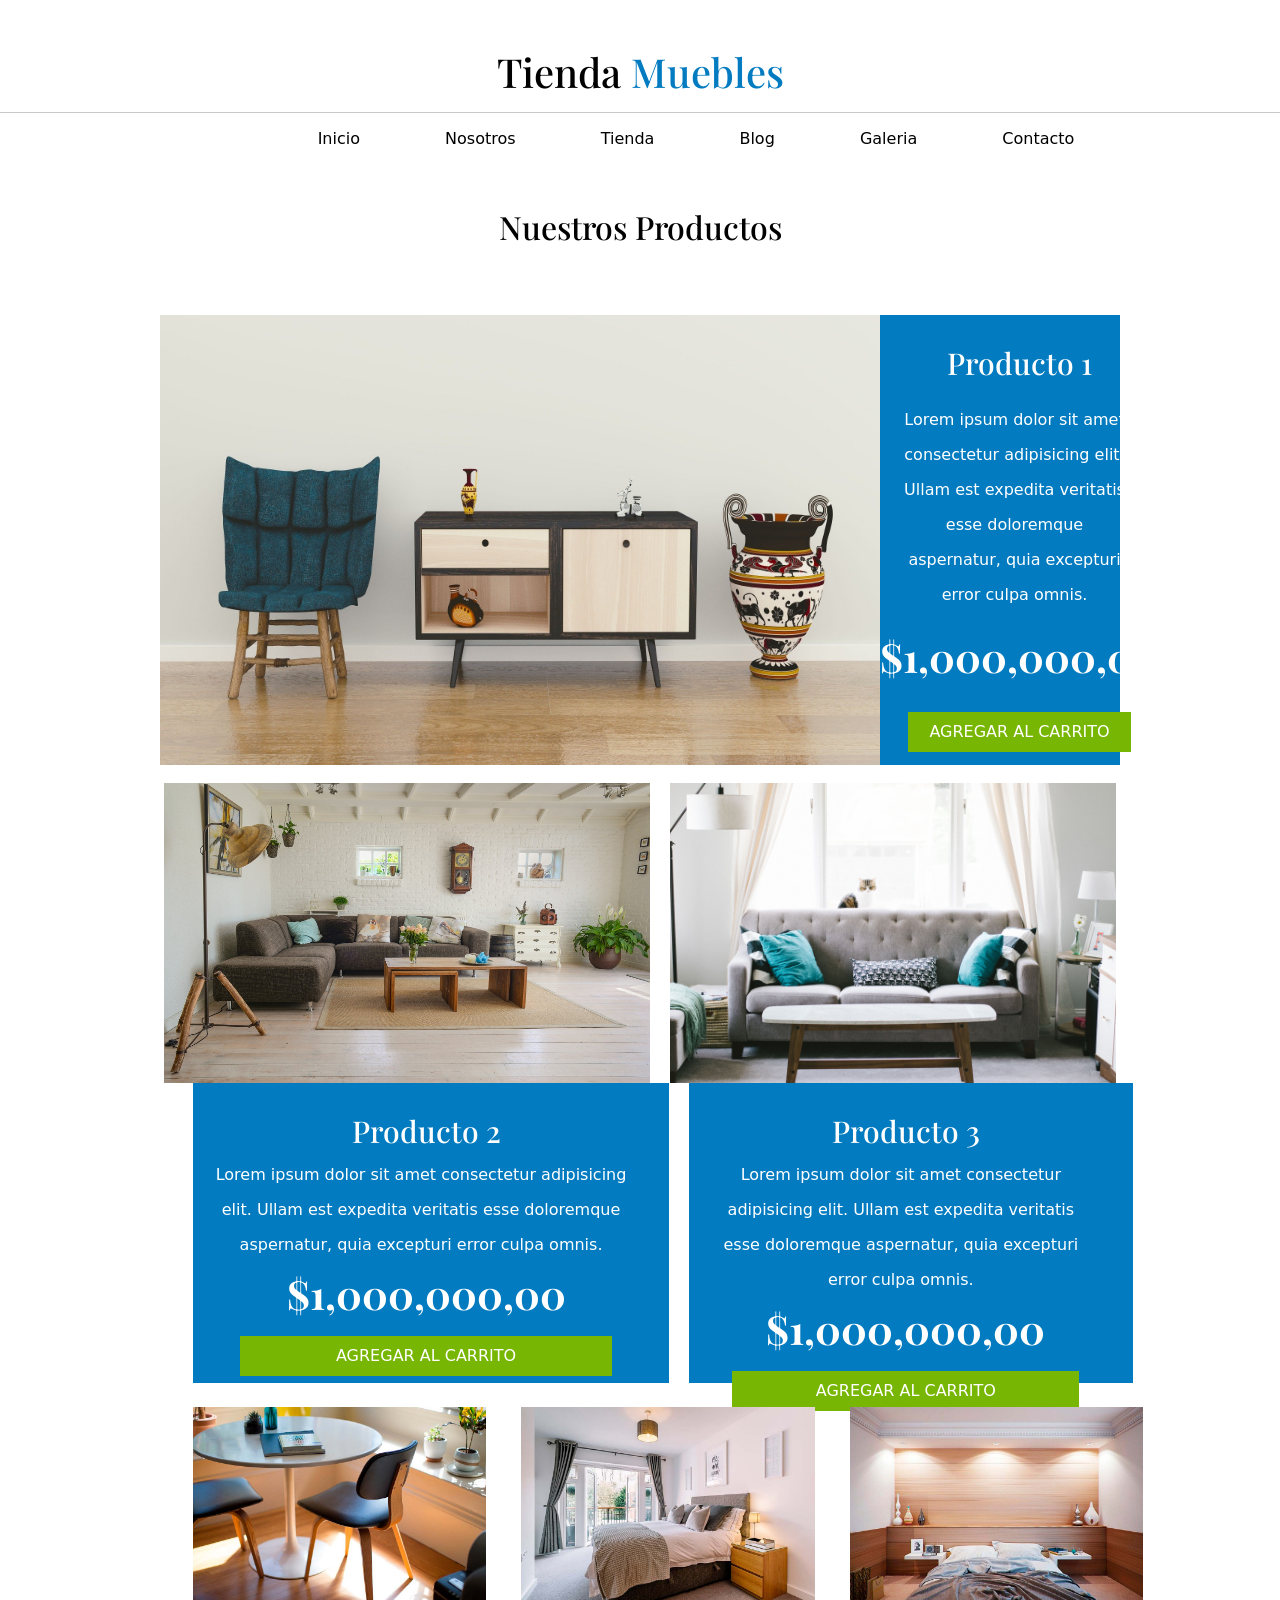
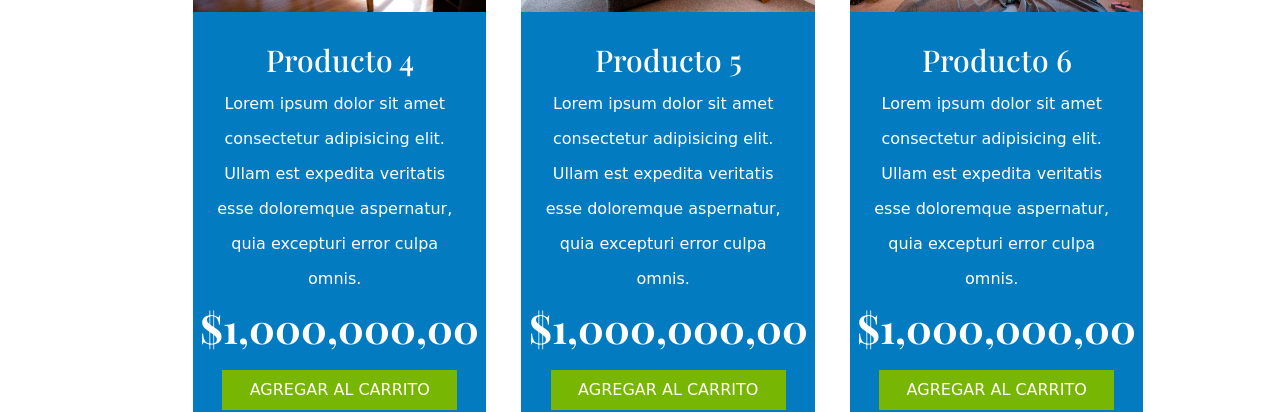
<file: Tienda.html>
<!DOCTYPE html>
<html lang="en">
<head>
    <meta charset="UTF-8">
    <meta http-equiv="X-UA-Compatible" content="IE=edge">
    <meta name="viewport" content="width=device-width, initial-scale=1.0">
    <link rel="stylesheet" href="/stylesheet.css">
    <link href="https://cdn.jsdelivr.net/npm/bootstrap@5.0.2/dist/css/bootstrap.min.css" rel="stylesheet" integrity="sha384-EVSTQN3/azprG1Anm3QDgpJLIm9Nao0Yz1ztcQTwFspd3yD65VohhpuuCOmLASjC" crossorigin="anonymous">
<script src="https://cdn.jsdelivr.net/npm/bootstrap@5.0.2/dist/js/bootstrap.bundle.min.js" integrity="sha384-MrcW6ZMFYlzcLA8Nl+NtUVF0sA7MsXsP1UyJoMp4YLEuNSfAP+JcXn/tWtIaxVXM" crossorigin="anonymous"></script>
<link rel="preconnect" href="https://fonts.googleapis.com">
<link rel="preconnect" href="https://fonts.gstatic.com" crossorigin>
<link href="https://fonts.googleapis.com/css2?family=Playfair+Display:wght@700&family=Raleway:wght@400;700;900&display=swap" rel="stylesheet">
    <title>Muebles</title>
    
</head>
                    <div class="text-center pt-5">
                <h1 style="font-family: 'Playfair Display';">
                <span style="color:black;">Tienda</span> <span style="color:#037BC0;">Muebles</span>
                <hr>
                </h1>
                        </div>
                    <div class="text-center d-inline h6">
   <ul style="list-style-type: none;margin: 0;">
    <li style="display:inline; margin-left: 80px; font-weight: light;"><a href="/index.html" style="color:black;">Inicio</a></li>
    <li style="display:inline; margin-left: 80px; font-weight: light;"><a href="/Nosotros.html" style="color:black;">Nosotros</a></li>
    <li style="display:inline; margin-left: 80px; font-weight: light;"><a href="/Tienda.html" style="color:black;">Tienda</a></li>
    <li style="display:inline; margin-left: 80px; font-weight: light;"><a href="/Blog.html" style="color:black;">Blog</a></li>
    <li style="display:inline; margin-left: 80px; font-weight: light;"><a href="/Galeria.html" style="color:black;">Galeria</a></li>
    <li style="display:inline; margin-left: 80px; font-weight: light;"><a href="/Contacto.html" style="color:black;">Contacto</a></li>
    </ul>
                    </div>

    <body>
        <h2 class="Nuestros-Productos" style="color:black; font-family: 'Playfair Display';">
            Nuestros Productos
        </h2>

        <div class="DivProducts">
            <img src="/Imagenes Ecommerce/galeria_09.jpg" class="imagen-item-1">
            <div class="DivItem">
                <h1 style="font-family: 'Playfair Display'; color: white; font-size: 30px; text-align: center; padding-top:30px;">Producto 1</h1>
                <h6 style="color:white; font-weight:lighter; text-align:center; padding-left:20px; padding-right:30px; line-height:35px;
">Lorem ipsum dolor sit amet consectetur adipisicing elit. Ullam est expedita veritatis esse doloremque aspernatur, quia excepturi error culpa omnis.</h6>
                <h1 style="font-family:'Playfair Display'; color:white; font-weight:bolder; text-align: center;padding-bottom:10px">$1,000,000,00</h1>
                <div class="agregar-carrito1"><h6 style="color:white; padding-top:10px; text-align: center;">AGREGAR AL CARRITO</h1></div>
                </div>
            </div>
            <br><br><br><br><br><br><br><br><br><br><br><br><br><br><br><br><br><br><br><br><br><br>
        <div style="padding-left:40px; display:flex; justify-content: center; align-items: center;">
        <img src="/Imagenes Ecommerce/galeria_07.jpg" class="imagen-7">
        <img src="/Imagenes Ecommerce/galeria_06.jpg" class="imagen-6">
        </div>
    <div class="product-2">
        <div style="width: 43.8%;height:300px;padding-right:10px; background-color: #037BC0;" class="float-left">
            <h1 style="font-family: 'Playfair Display'; color: white; font-size: 30px; text-align: center; padding-top:30px;">Producto 2</h1>
            <h6 style="color:white; font-weight:lighter; text-align:center; padding-left:20px; padding-right:30px; line-height:35px;
">Lorem ipsum dolor sit amet consectetur adipisicing elit. Ullam est expedita veritatis esse doloremque aspernatur, quia excepturi error culpa omnis.</h6>
<h1 style="font-family:'Playfair Display'; color:white; font-weight:bolder; text-align: center;padding-bottom:10px">$1,000,000,00</h1>
<div class="agregar-carrito1"><h6 style="color:white; padding-top:10px; text-align: center;">AGREGAR AL CARRITO</h1></div>
    </div>
    <div style="padding-left:20px;"></div>
    <div style="width: 40.8%;height:300px;padding-right:10px; background-color: #037BC0;">
        <h1 style="font-family: 'Playfair Display'; color: white; font-size: 30px; text-align: center; padding-top:30px;">Producto 3</h1>
        <h6 style="color:white; font-weight:lighter; text-align:center; padding-left:20px; padding-right:30px; line-height:35px;
">Lorem ipsum dolor sit amet consectetur adipisicing elit. Ullam est expedita veritatis esse doloremque aspernatur, quia excepturi error culpa omnis.</h6>
<h1 style="font-family:'Playfair Display'; color:white; font-weight:bolder; text-align: center;padding-bottom:10px">$1,000,000,00</h1>
<div class="agregar-carrito1"><h6 style="color:white; padding-top:10px; text-align: center;">AGREGAR AL CARRITO</h1></div>
</div>
</div>
<br>
<div class="product-3">
    <img src="/Imagenes Ecommerce/producto4.jpg" style="width: 27%;">
    <div style="padding-left:35px ;"></div>
    <img src="/Imagenes Ecommerce/producto5.jpg" style="width: 27%;">
    <div style="padding-left:35px ;"></div>
    <img src="/Imagenes Ecommerce/producto6.jpg" style="width: 27%;">
    <div class="divitem-456"></div>
</div>
<div class="divitem-456">
<div style="width:27%; background-color: #037BC0; height:400px;">  <h1 style="font-family: 'Playfair Display'; color: white; font-size: 30px; text-align: center; padding-top:30px;">Producto 4</h1> <h6 style="color:white; font-weight:lighter; text-align:center; padding-left:20px; padding-right:30px; line-height:35px;
    ">Lorem ipsum dolor sit amet consectetur adipisicing elit. Ullam est expedita veritatis esse doloremque aspernatur, quia excepturi error culpa omnis.</h6> <h1 style="font-family:'Playfair Display'; color:white; font-weight:bolder; text-align: center;padding-bottom:10px">$1,000,000,00</h1> <div class="agregar-carrito1"><h6 style="color:white; padding-top:10px; text-align: center;">AGREGAR AL CARRITO</h1></div></div>
<div style="padding-left:35px ;"></div>
<div style="width:27%; background-color: #037BC0; height:400px;"> <h1 style="font-family: 'Playfair Display'; color: white; font-size: 30px; text-align: center; padding-top:30px;">Producto 5</h1> <h6 style="color:white; font-weight:lighter; text-align:center; padding-left:20px; padding-right:30px; line-height:35px;
    ">Lorem ipsum dolor sit amet consectetur adipisicing elit. Ullam est expedita veritatis esse doloremque aspernatur, quia excepturi error culpa omnis.</h6> <h1 style="font-family:'Playfair Display'; color:white; font-weight:bolder; text-align: center;padding-bottom:10px">$1,000,000,00</h1> <div class="agregar-carrito1"><h6 style="color:white; padding-top:10px; text-align: center;">AGREGAR AL CARRITO</h1></div></div>
<div style="padding-left:35px ;"></div>
<div style="width:27%; background-color: #037BC0; height:400px;"> <h1 style="font-family: 'Playfair Display'; color: white; font-size: 30px; text-align: center; padding-top:30px;">Producto 6</h1> <h6 style="color:white; font-weight:lighter; text-align:center; padding-left:20px; padding-right:30px; line-height:35px;
    ">Lorem ipsum dolor sit amet consectetur adipisicing elit. Ullam est expedita veritatis esse doloremque aspernatur, quia excepturi error culpa omnis.</h6> <h1 style="font-family:'Playfair Display'; color:white; font-weight:bolder; text-align: center;padding-bottom:10px">$1,000,000,00</h1> <div class="agregar-carrito1"><h6 style="color:white; padding-top:10px; text-align: center;">AGREGAR AL CARRITO</h1></div></div>

    </body>

</html>
</file>
<file: stylesheet.css>
.grid-container {
    display: inline;
  }

.Nuestros-Productos {
    text-align: center; margin-top: 60px;
}


.DivItem {
    width:25% ;
    height:450px ;
    background-color: #037BC0;
    display:grid;
    float:right; 
    margin-top:60px ;
}

.imagen-item-1 {
    width: 75%;
    height: 450px;
    float: left;
    margin-top: 60px;
}

.DivProducts {
  width: 75%;
  margin-left: 12.5%;
}

.agregar-carrito1 {
  background-color:rgb(119, 182, 3);
   width:80%; 
   height:40px;
   margin-left: auto;
   margin-right: auto;
  vertical-align: middle;
}

.imagen-7 {
width: 40%;
height: 300px;
padding-right:10px ;
}

.imagen-6 {
  width: 40%;
  height: 300px;
  padding-left:10px ;
  padding-right: 40px;
}


.product-2 {
margin-left: 193px;
display: flex;
flex-direction: row;

}

.product-3 {
  margin-left: 193px;
  display: flex;
  flex-direction: row;
  
  }

  .divitem-456 {

    margin-left: 193px;
    display: flex;
    flex-direction: row;
  }



  a:link, a:visited, a:active {
    text-decoration:none;
}

.texto {
width: 40%;
display: inline-block;
padding-top: 7%;
padding-left: 4%;
}

.texto2 {
  width: 40%;
  display:inline-block;
  padding-top:5%;
  padding-left: 4%;
}

.superior {
  display: inline;
}

.Leer {
  background-color:rgb(119, 182, 3);
  width:20%; 
  height:40px;
}
</file>
